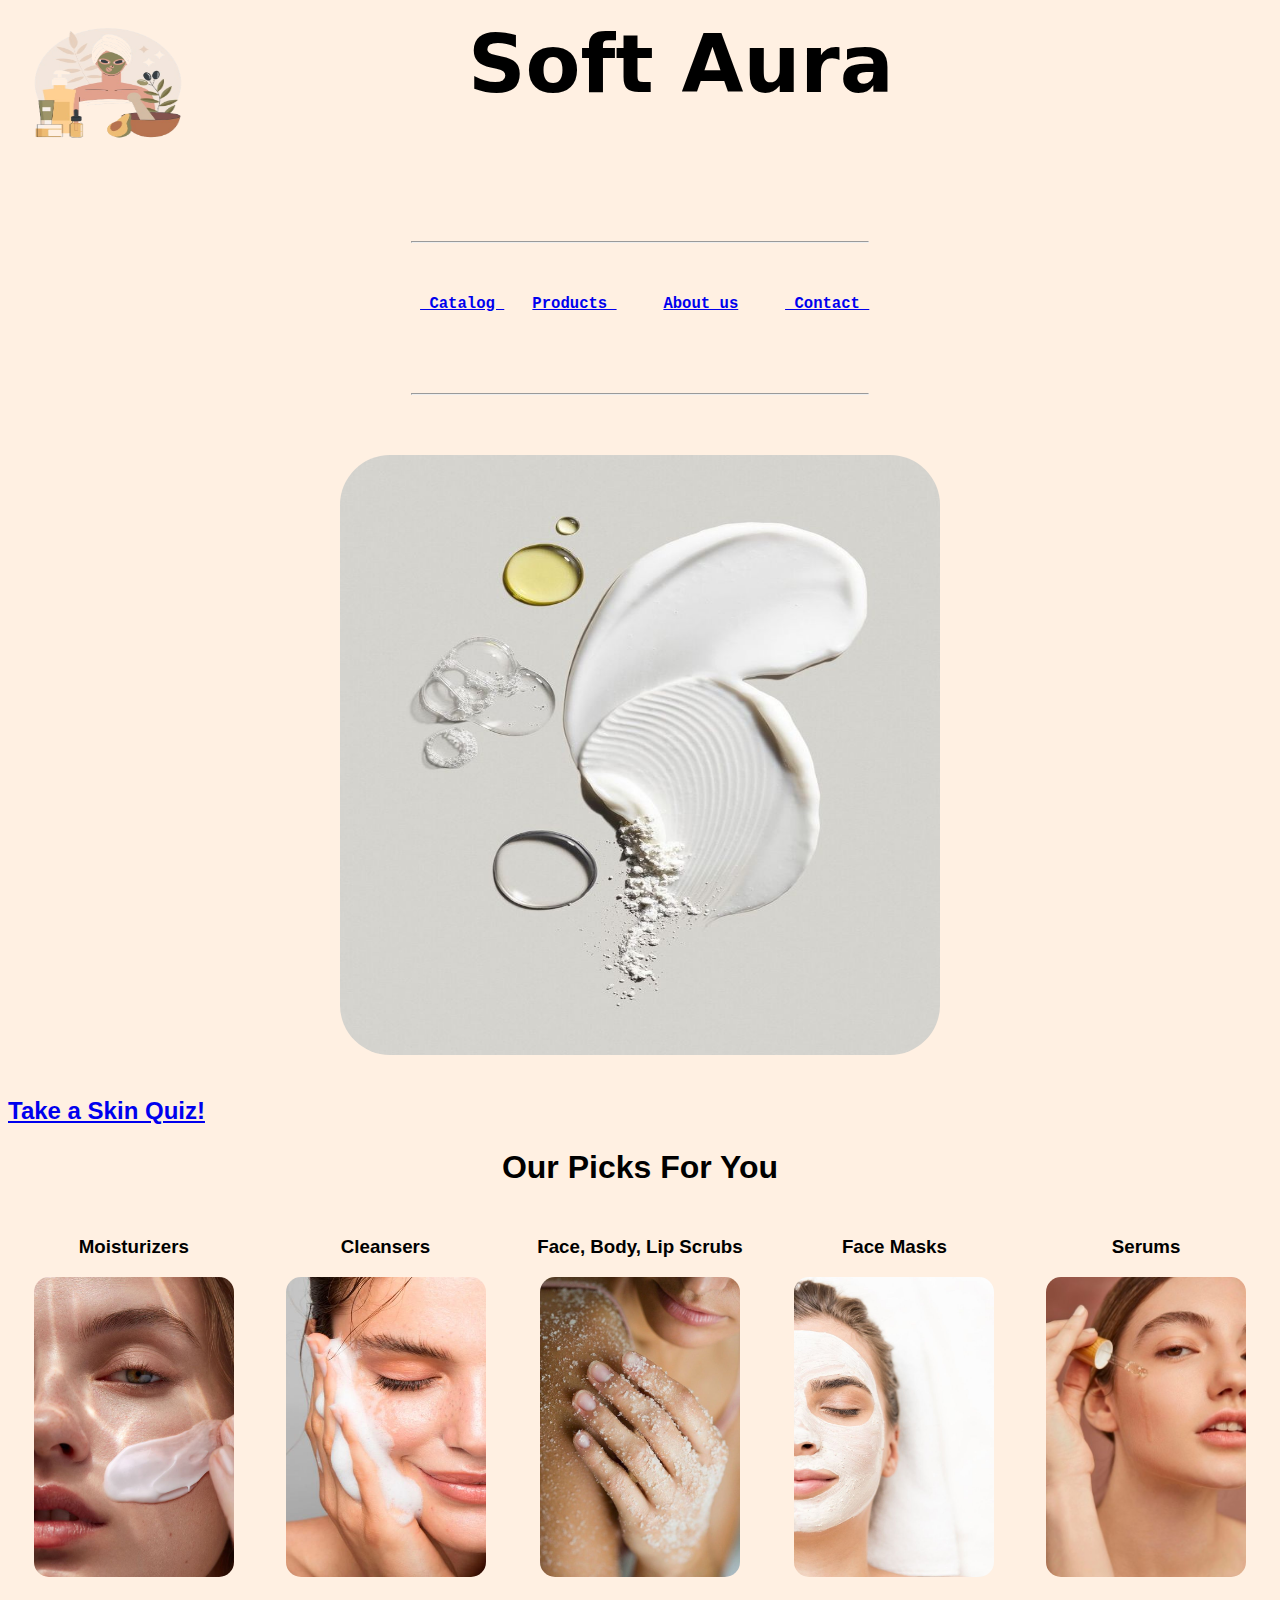
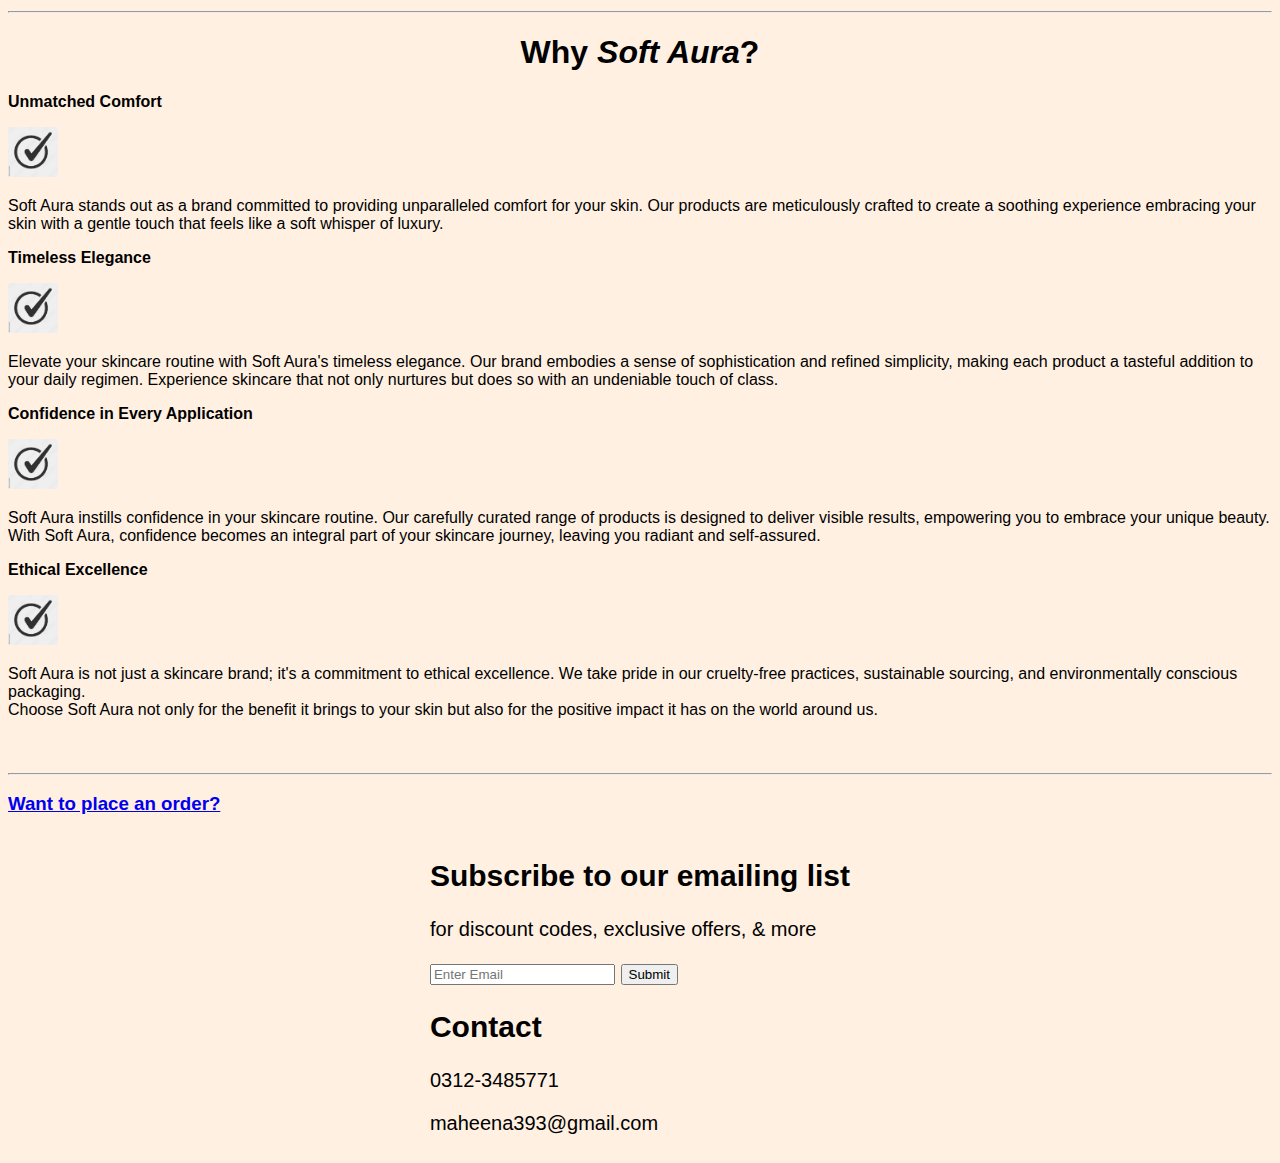
<file: index.html>
<!DOCTYPE html>
<html lang="en">
<head>
    <meta charset="UTF-8">
    <meta name="viewport" content="width=device-width, initial-scale=1.0">
    <title>Html Project</title>
    <link rel="stylesheet" href="styles.css">
</head>
<body>
    
    <div id="logo">
        <img src="logofinal.png" height="150" width="200" id="img2"/>
         <h1 id="text">Soft Aura</h1>
    </div>
        
    
    <br>
    <header id="header"> 
        <pre>
            <hr>
            <p id="btn1"><b> <a href="#catalog"> Catalog </a>   <a href="#catalog">Products </a>     <a href="#aboutus">About us</a>     <a href="#footer"> Contact </a></b></p>
        </hr>
        <hr></hr>
        </pre>
    </header>
<main> 
<div id="img1">
    <img src="main.jfif" height="600" width="600" alt="Image" id="img3"/>
</div>
<br>
<a href="Skin Quiz.html"><h3 id="quiz">Take a Skin Quiz!</h3></a>
<section id="catalog">
<h1 id="picks">Our Picks For You</h1>

<div class="card-container">
    <div class="card">
        <h3>Moisturizers</h3>
        <img src="moisturizer.jfif" alt="Moisturizers" id="img4">
    </div>

    <div class="card">
        <h3>Cleansers</h3>
        <img src="cleanser.jfif" alt="Cleansers" id="img4">
    </div>

    <div class="card">
        <h3>Face, Body, Lip Scrubs</h3>
        <img src="scrub.jfif" alt="Scrubs" id="img4">
    </div>

    <div class="card">
        <h3>Face Masks</h3>
        <img src="mask.jfif" alt="Masks" id="img4">
    </div>

    <div class="card">
        <h3>Serums</h3>
        <img src="serum.jfif" alt="Serums" id="img4">
    </div>

</div>

<hr></hr>
</section>

<section id="aboutus">
<h1 id="heading"><b>Why <i>Soft Aura</i>?</b></h1>
<p><b>Unmatched Comfort</b></p>
<img src="checkmark.jfif" height="50" width="50"/>
<p id="txt">Soft Aura stands out as a brand committed to providing unparalleled comfort for your skin. Our products  are meticulously crafted to create a soothing experience embracing your<br> skin with a gentle touch that feels like a soft whisper of luxury.</p>
<p><b>Timeless Elegance</b></p>
<img src="checkmark.jfif" height="50" width="50"/>
<p id="txt">Elevate your skincare routine with Soft Aura's timeless elegance. Our brand embodies a sense of sophistication and refined simplicity, making each product a tasteful addition to<br> your daily regimen. Experience skincare that not only nurtures but does so with an undeniable touch of class.</p>
<p><b>Confidence in Every Application</b></p>
<img src="checkmark.jfif" height="50" width="50"/>
<p id="txt">Soft Aura instills confidence in your skincare routine. Our carefully curated range of products is designed to deliver visible results, empowering you to embrace your unique beauty.<br> With Soft Aura, confidence becomes an integral part of your skincare journey, leaving you radiant and self-assured.</p>
<p><b>Ethical Excellence</b></p>
<img src="checkmark.jfif" height="50" width="50"/>
<p id="txt">Soft Aura is not just a skincare brand; it's a commitment to ethical excellence. We take pride in our cruelty-free practices, sustainable sourcing, and environmentally conscious packaging.<br> Choose Soft Aura not only for the benefit it brings to your skin but also for the positive impact it has on the world around us.</p><br>
</section>
<hr></hr>
<a href="Checkout.html"><h3>Want to place an order?</h3></a>


<section id="footer">
<footer>

    <h2>Subscribe to our emailing list</h2>
    <p>for discount codes, exclusive offers, & more</p>
    <input type="text" placeholder="Enter Email">
    <input type="submit" value="Submit"><br>

    <h2>Contact</h2>            
    <p>0312-3485771</p>
    <p>maheena393@gmail.com</p>
</footer>
</section>


</main>
    
</body>
</html>
</file>
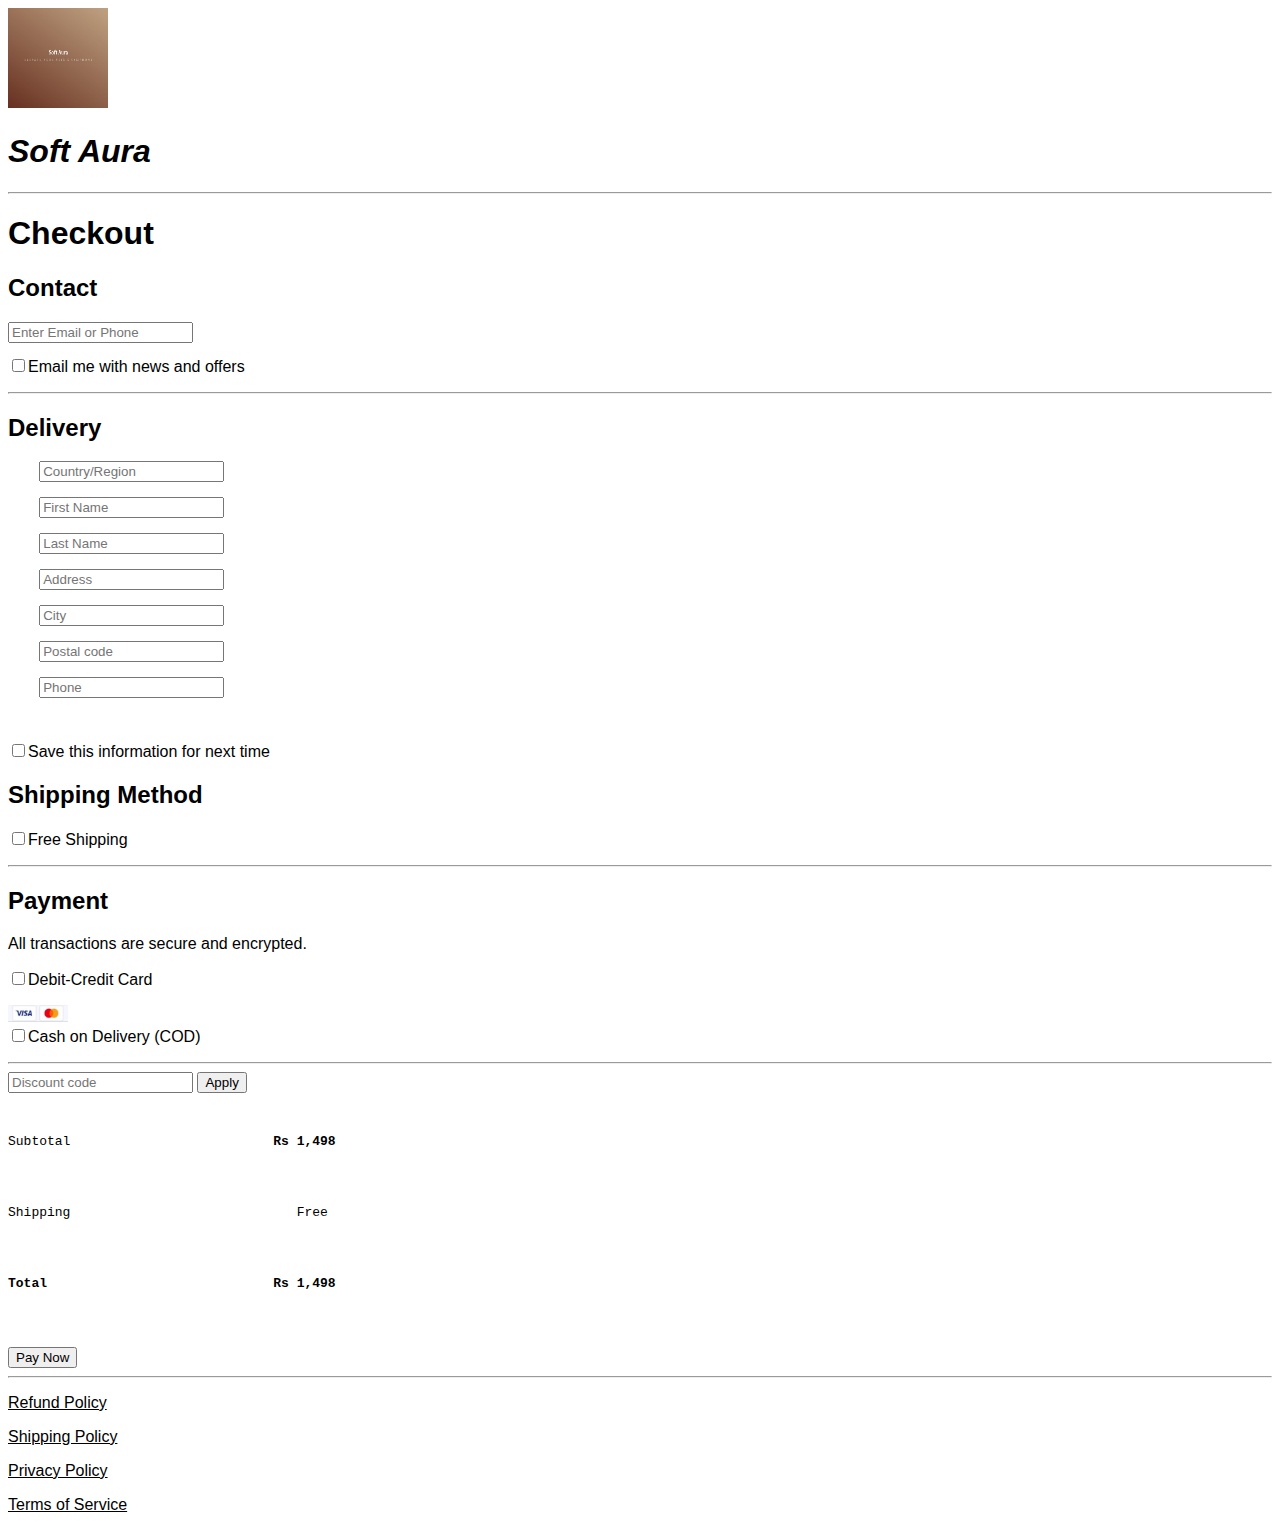
<file: Checkout.html>
<!DOCTYPE html>
<html lang="en">
<head>
    <meta charset="UTF-8">
    <meta name="viewport" content="width=device-width, initial-scale=1.0">
    <title>Checkout</title>
    <link rel="stylesheet" href="style2.css">

</head>
<body>
    <img src="logo.jpeg" height="100" width="100" alt="Logo"/>
    <h1><i>Soft Aura</i></h1>
    <hr></hr>
    <h1>Checkout</h1>
    <h2>Contact</h2>
    <input type="text" placeholder="Enter Email or Phone"/><br>
    <pre></pre>
    <input type="checkbox" <p>Email me with news and offers</p>
    </pre>
    <hr></hr>
    <h2>Delivery</h2>
    <pre>
    <input type="text" placeholder="Country/Region"/><br>
    <input type="text" placeholder="First Name"/><br>
    <input type="text" placeholder="Last Name"/><br>
    <input type="text" placeholder="Address"/><br>
    <input type="text" placeholder="City"/><br>
    <input type="text" placeholder="Postal code"/><br>
    <input type="text" placeholder="Phone"/><br>
    </pre>
    <input type="checkbox" <p>Save this information for next time</p>
    
    <h2>Shipping Method</h2>
    <input type="checkbox" <p>Free Shipping</p>
    <hr></hr>

    <h2>Payment</h2>
    <p>All transactions are secure and encrypted.</p>
    <input type="checkbox" <p>Debit-Credit Card </p> 
    <img src="payment.jpeg" width="60" alt="Payment"/><br>
    <input type="checkbox" <p>Cash on Delivery (COD) </p> 
    <hr></hr>
    <input type="text" placeholder="Discount code"/>
    <input type="submit" value="Apply"><br>

    <pre>
    <p>Subtotal                          <b>Rs 1,498</b></p> 
    <p>Shipping                             Free</p>                       
    <p><b>Total                             Rs 1,498 </b></p>
    </pre>
    <input type="submit" value="Pay Now">
    <hr></hr>
    
    <footer>
    <p><u>Refund Policy</u></p>
    <p><u>Shipping Policy</u></p> 
    <p><u>Privacy Policy</u></p> 
    <p><u>Terms of Service</u></p>
    </footer>



    
</body>
</html>
</file>
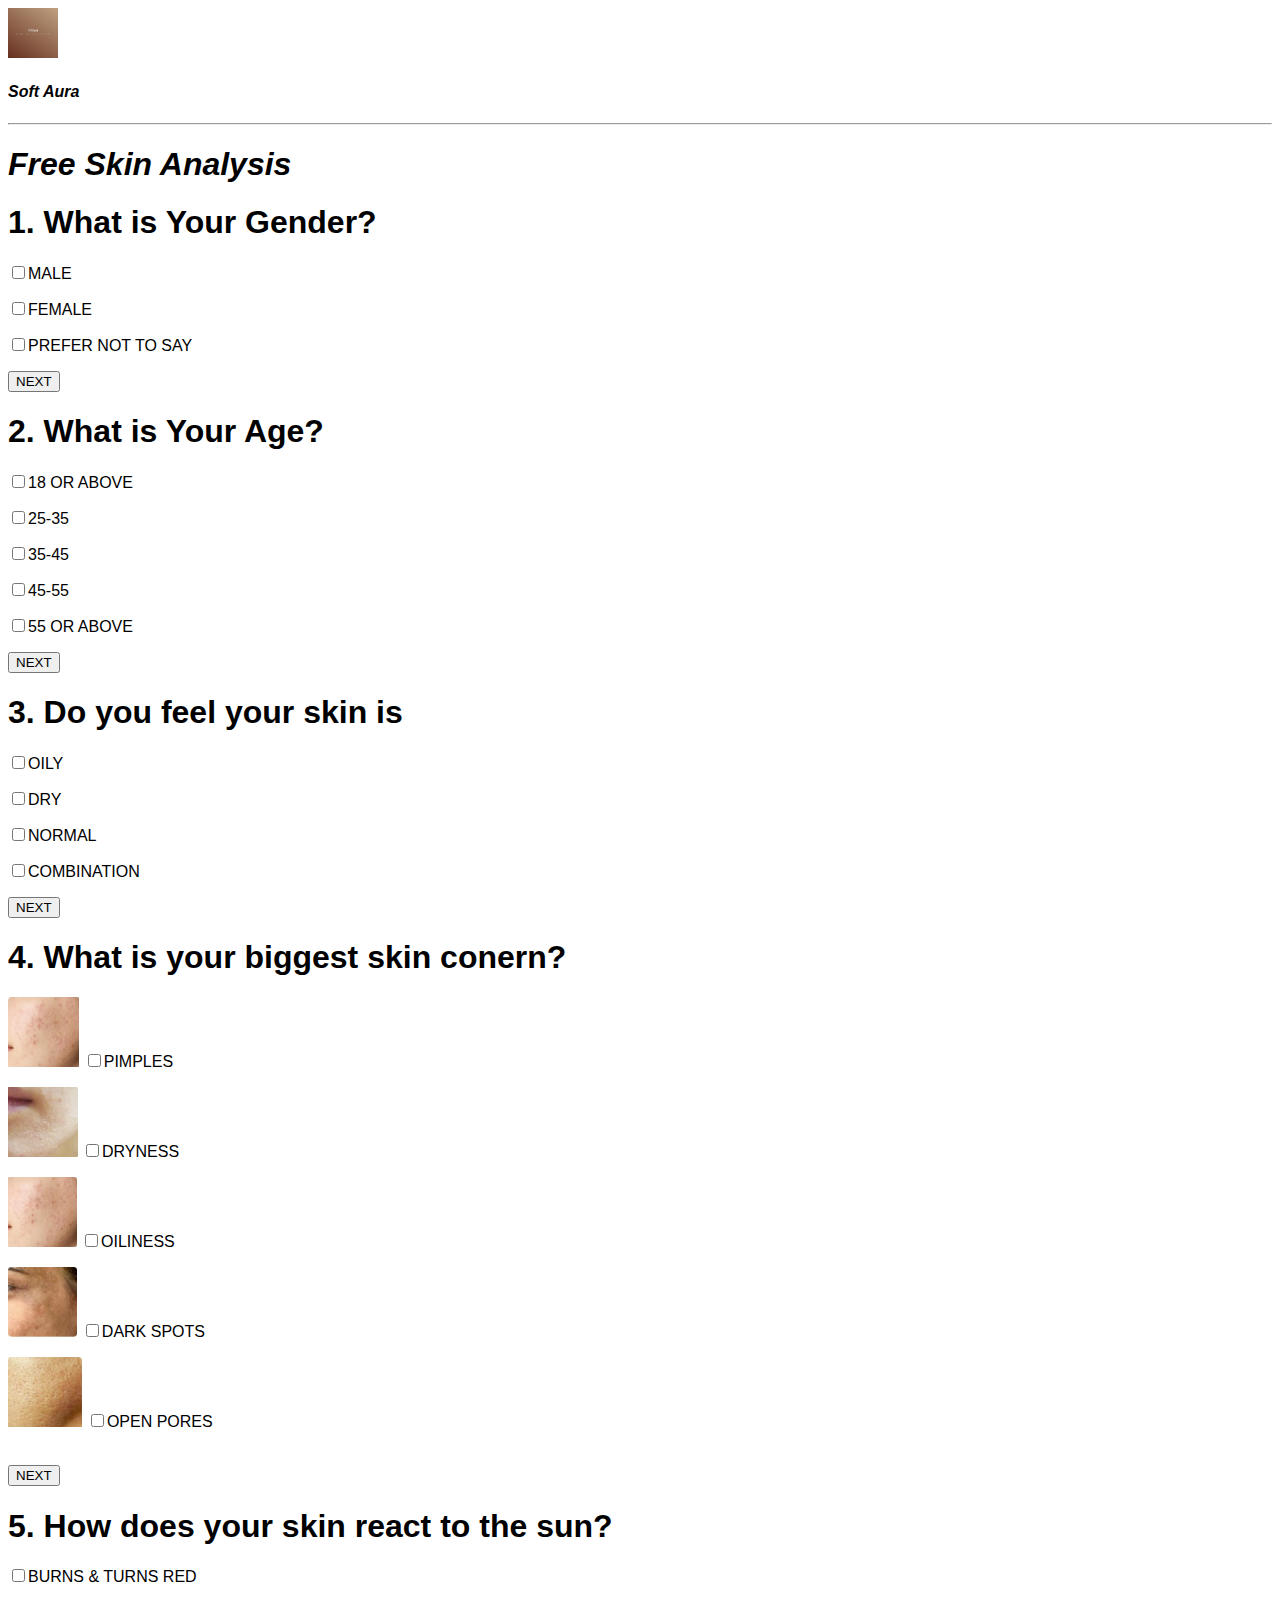
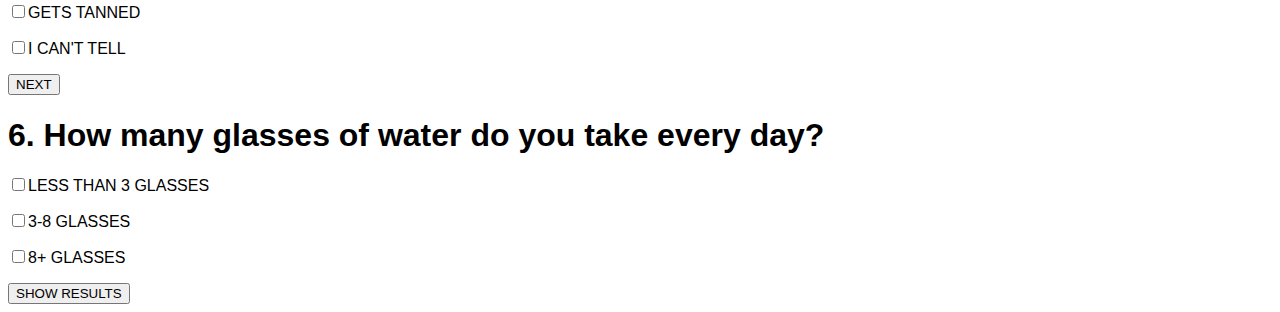
<file: Skin Quiz.html>
<!DOCTYPE html>
<html lang="en">
<head>
    <meta charset="UTF-8">
    <meta name="viewport" content="width=device-width, initial-scale=1.0">
    <title>Free Skin Analysis</title>
    
    <link rel="stylesheet" href="style2.css">

</head>
<body>
<img src="logo.jpeg" height="50" width="50"/>
<h4><i>Soft Aura</i></h4>
<hr></hr>
<h1><i>Free Skin Analysis</i></h1>
<h1>1. What is Your Gender?</h1>
<input type="checkbox" <p>MALE</p>
<input type="checkbox" <p>FEMALE</p>
<input type="checkbox" <p>PREFER NOT TO SAY </p>
<input type="submit" value="NEXT"><br>
<h1>2. What is Your Age?</h1>
<input type="checkbox" <p>18 OR ABOVE</p>
<input type="checkbox" <p>25-35</p>
<input type="checkbox" <p>35-45</p>
<input type="checkbox" <p>45-55</p>
<input type="checkbox" <p>55 OR ABOVE</p>
<input type="submit" value="NEXT"><br>
<h1>3. Do you feel your skin is</h1>
<input type="checkbox" <p>OILY</p>
<input type="checkbox" <p>DRY</p>
<input type="checkbox" <p>NORMAL</p>
<input type="checkbox" <p>COMBINATION</p>
<input type="submit" value="NEXT"><br>
<h1>4. What is your biggest skin conern?</h1>
<img src="pimples.jpeg" height="70"/>
<input type="checkbox" <p>PIMPLES</p>
<img src="dryness.jpeg" height="70"/>
<input type="checkbox" <p>DRYNESS</p>
<img src="oiliness.jpeg" height="70"/>
<input type="checkbox" <p>OILINESS</p>
<img src="darkspots.jpeg" height="70"/>
<input type="checkbox" <p>DARK SPOTS</p>
<img src="openpores.jfif.jpeg" height="70"/>
<input type="checkbox" <p>OPEN PORES</p><br>
<input type="submit" value="NEXT"><br>
<h1>5. How does your skin react to the sun?</h1>
<input type="checkbox" <p>BURNS & TURNS RED</p>
<input type="checkbox" <p>GETS TANNED</p>
<input type="checkbox" <p>I CAN'T TELL</p>
<input type="submit" value="NEXT"><br>
<h1>6. How many glasses of water do you take every day?</h1>
<input type="checkbox" <p>LESS THAN 3 GLASSES</p>
<input type="checkbox" <p>3-8 GLASSES</p>
<input type="checkbox" <p>8+ GLASSES</p>
<input type="submit" value="SHOW RESULTS"><br>






</body>
</html>
</file>
<file: styles.css>
body{
    background-color: #fff0e2;
    font-family: sans-serif;
}
#header{
    display: flex;
    justify-content: center;
    margin: 10px;
    
}
#img1{
    display: flex;
    justify-content: center;
}


#logo{
    display: flex;
    align-content: flex-start;
}
#text{
    margin-left: 260px;
    margin-top: 10px;
    font-size: 80px;
    font-family: system-ui, -apple-system, BlinkMacSystemFont, 'Segoe UI', Roboto, Oxygen, Ubuntu, Cantarell, 'Open Sans', 'Helvetica Neue', sans-serif;
}
#img3{
    border-radius: 50px;
}


.card-container {
    display: flex;
    justify-content: space-around;
    flex-wrap: wrap;
    margin-top: 10px;
}

.card {
    text-align: center;
    margin: 10px;
}

#img4 {
    height: 300px;
    width: 200px;
    border-radius: 15px;
}

hr {
    margin-top: 20px;
}
#btn1{
    font-size: larger;
    display: flex;
}
#picks{
    display: flex;
    justify-content: center;
}
#heading{
    display: flex;
    justify-content: center;
}
#quiz{
    font-size: x-large;
}
#txt{
    font-family: sans-serif;
    overflow-wrap:break-word;
}
#footer{
    display: flex;
    justify-content: center;
    font-size: 20px;
}
</file>
<file: style2.css>
body{
  font-family: sans-serif;
}
</file>
